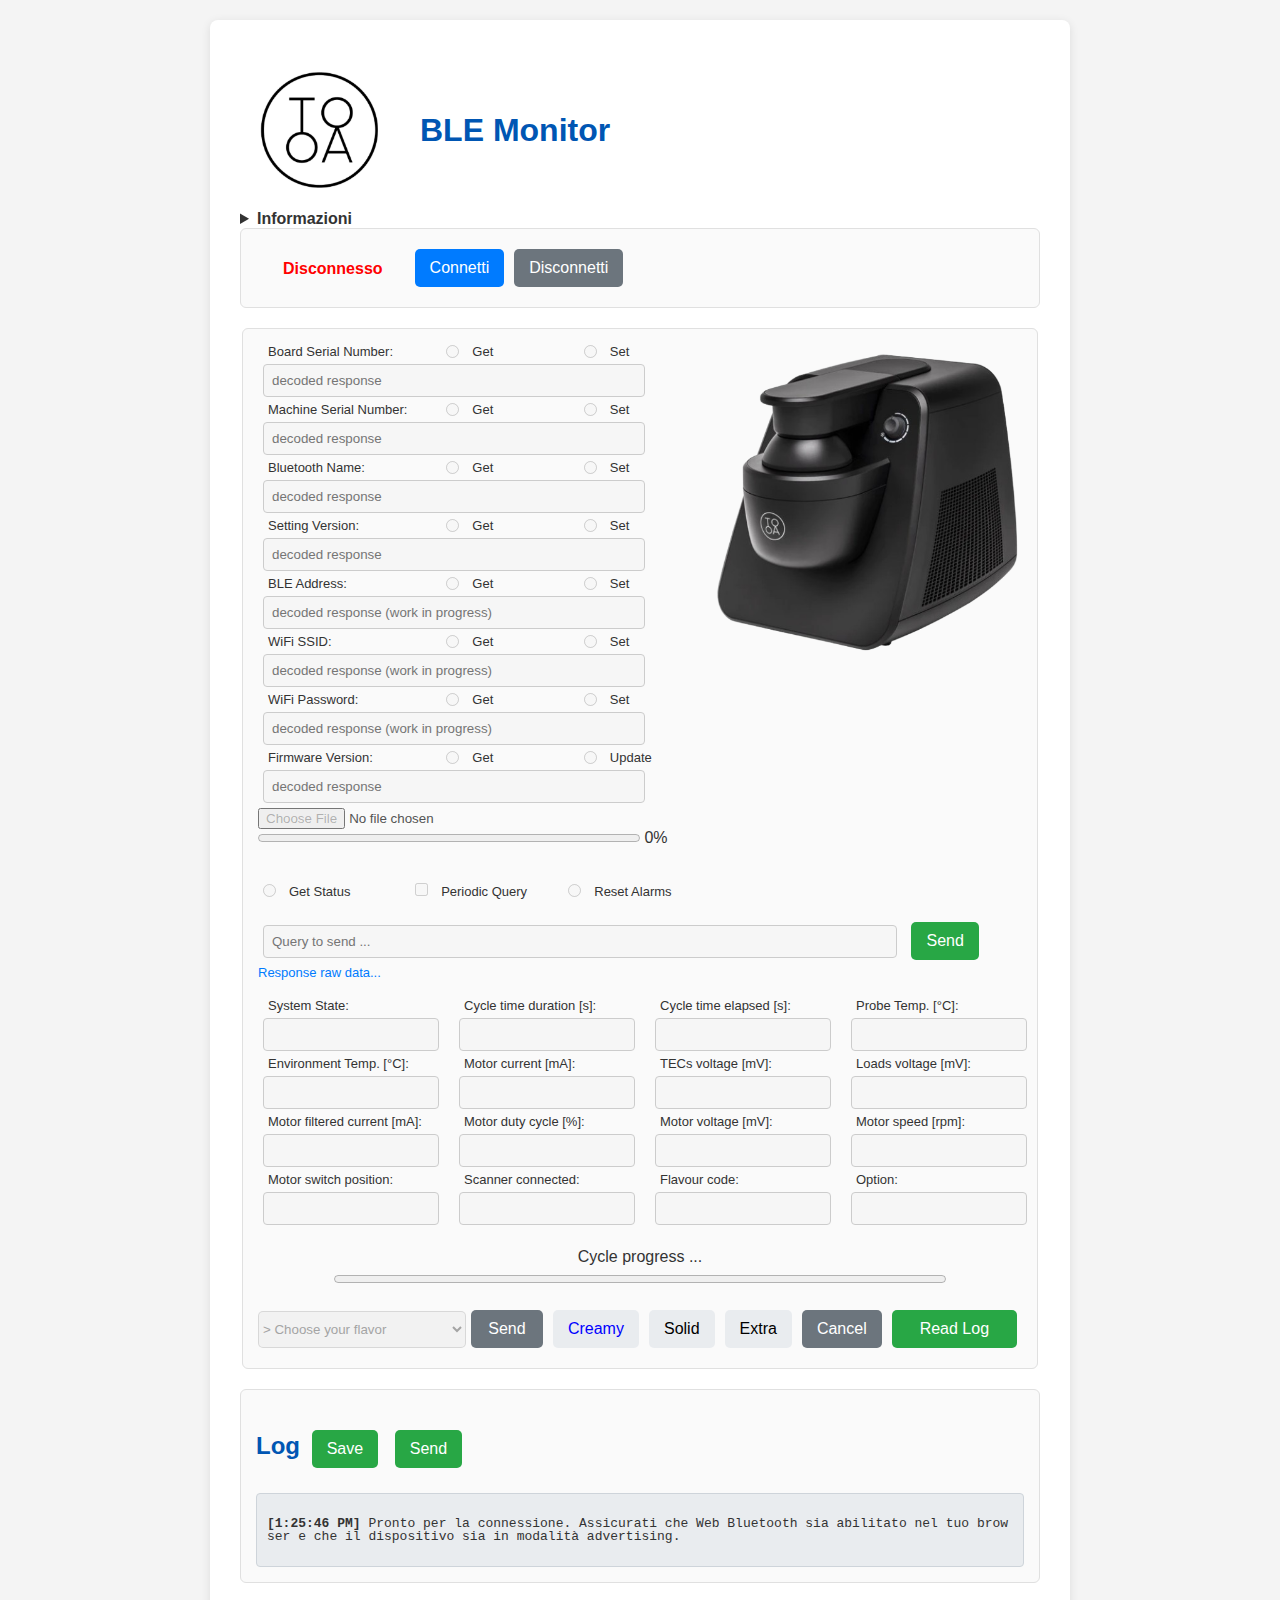
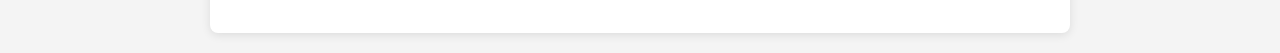
<file: index.html>
<!DOCTYPE html>
<html lang="it">
<head>
    <meta charset="UTF-8">
    <meta name="viewport" content="width=device-width, initial-scale=1.0">
    <title>TooA BLE Monitor - Web Bluetooth App</title>
    
    <link rel="stylesheet" href="ble-mon-r2.css">

    <!-- Manifest PWA -->
    <link rel="manifest" href="manifest.json">
    <!-- Theme color -->
    <meta name="theme-color" content="#1976d2">
    <!-- Apple touch icon -->
    <link rel="apple-touch-icon" href="android-chrome-192x192.png">
    <!-- Meta tag per PWA -->
    <meta name="mobile-web-app-capable" content="yes">
    <meta name="apple-mobile-web-app-capable" content="yes">
    <meta name="apple-mobile-web-app-status-bar-style" content="default">
    <meta name="apple-mobile-web-app-title" content="BLE Monitor">

</head>
<body>
    <div class="container">
        <div style="display:flex; align-items: center;">
            <img src="android-chrome-192x192.png" alt="TOOA" style="float:left; width:15%; height:15%; padding: 20px;">
            <h1 style="padding:20px;">BLE Monitor</h1>
        </div>
        <details>
            <summary><strong>Informazioni</strong></summary>
            <div style = "font-size: small; text-align: justify;">
                <p><i>Questa WebApp utilizza le Web Bluetooth API per dialogare con la macchina.<br>
                    Assicurati di utilizzare un browser compatibile (es. Chrome o Edge o Chromium) e che il Bluetooth sia abilitato.
                    Tra il dispositivo e la macchina è richiesto il "pairing" o associazione che avviene dal menù di sistema (PC) o 
                    tramite notifica di tipo pop-up (Phone/Tablet)</i>
                </p>    
                <ul>
                    <li><i>Windows: associa il dispositivo con <strong>Impostazioni</strong> >>> <strong>Dispositivi</strong> >>> 
                    <strong>Aggiungi dispositivo Bluetooth o di altro tipo</strong></i> >>> [Connetti] >>> seleziona il dispositivo >>> [Accoppia]</li>
                    <li><i>Linux: connetti e associa il dispositivo, attiva nel browser i flags necessari con parola chiave "bluetooth" 
                    in <strong>about://flags</strong> quindi [Connetti] >>> seleziona il dispositivo >>> [Accoppia]</i></li>
                    <li><i>macOS: ... da provare ... </i></li>
                    <li><i>Android: [Connetti] >>> seleziona il dispositivo >>> [Accoppia], una notifica di pairing dovrebbe apparire automaticamente.
                    Eventualmente controlla la lista delle notifiche e selezionala, quindi segui le istruzioni a schermo.</i></li>
                    <li><i>iOS: come Android, ma funziona solo con il web browser <strong>Bluefy</strong></i></li>
                </ul>
                <p><i>
                In Windows, dopo l'associazione, disattiva e riattiva il bluetooth per assicurarti che la macchina sia disconnessa al PC.<br>
                Poi torna su questa pagina e premi il tasto <strong>Connetti</strong> per iniziare a comunicare.<br>
                Per qualsiasi problema contatta il supporto tecnico TooA S.p.A. <a href="mailto:ff_service@tooa.com">Service</a>
                </i></p>
            </div>
        </details>

        <div class="section" style ="display: flex; text-align: center;">
            <p class="status" id="connectionStatus" style = "width: 20%;">Disconnesso</p>
            <button id="connectButton" class="primary">Connetti</button>
            <button id="disconnectButton" class="secondary" disabled>Disconnetti</button>
        </div>

        <fieldset id = "fieldsetQuery" class = "section" disabled>
            <form id="QueryForm">

                <img src="MproBlackMatt2-removebg-preview.png" alt="Milano Pro Black Matt" style="float:right; width:40%; height:40%;">

                <div style="display: flex; align-items: center; gap: 0px; width: 60%;">
                    <div style="flex-basis: 40%;">
                        <label> Board Serial Number: </label>
                    </div>
                    <div style="display: flex; align-items: center; flex-basis: 60%;">
                        <input type="radio" name="sceltaQuery" value="AA-01-00-01-07-00-01-00-E8-E7" id="radioGetInfoBoardSN">
                        <label for="radioGetInfoBoardSN"> Get </label>
                        <input type="radio" name="sceltaQuery" value="AA-01-00-01-07-00-21-00-..." id="radioSetInfoBoardSN">
                        <label for="radioSetInfoBoardSN"> Set </label>
                    </div>
                </div>
                <input type="text" id="boardSN" style ="width: 50%;" placeholder="decoded response">
                <br>

                <div style="display: flex; align-items: center; gap: 0px; width: 60%;">
                    <div style="flex-basis: 40%;">
                        <label> Machine Serial Number: </label>
                    </div>
                    <div style="display: flex; align-items: center; flex-basis: 60%;">
                        <input type="radio" name="sceltaQuery" value="AA-01-00-01-07-00-01-01-28-26" id="radioGetInfoMachineSN">
                        <label for="radioGetInfoMachineSN"> Get </label>
                        <input type="radio" name="sceltaQuery" value="AA-01-00-01-07-00-21-01-..." id="radioSetInfoMachineSN">
                        <label for="radioSetInfoMachineSN"> Set </label>
                    </div>                    
                </div>
                <input type="text" id="machineSN" style ="width: 50%;" placeholder="decoded response">
                <br>

                <div style="display: flex; align-items: center; gap: 0px; width: 60%;">
                    <div style="flex-basis: 40%;">
                        <label> Bluetooth Name: </label>
                    </div>
                    <div style="display: flex; align-items: center; flex-basis: 60%;"> 
                        <input type="radio" name="sceltaQuery" value="AA-01-00-01-07-00-01-02-29-66" id="radioGetInfoBLEName">
                        <label for="radioGetInfoBLEName"> Get </label>
                        <input type="radio" name="sceltaQuery" value="AA-01-00-01-07-00-21-02-..." id="radioSetInfoBLEName">
                        <label for="radioSetInfoBLEName"> Set </label>
                    </div>
                </div>        
                <input type="text" id="bleName" style ="width: 50%;" placeholder="decoded response">
                <br>

                <div style="display: flex; align-items: center; gap: 0px; width: 60%;">
                    <div style="flex-basis: 40%;">
                        <label> Setting Version: </label>
                    </div>
                    <div style="display: flex; align-items: center; flex-basis: 60%;">
                        <input type="radio" name="sceltaQuery" value="AA-01-00-01-07-00-01-03-E9-A7" id="radioGetInfoParamVersion">
                        <label for="radioGetInfoParamVersion"> Get </label>
                        <input type="radio" name="sceltaQuery" value="AA-01-00-01-07-00-21-03-..." id="radioSetInfoParamVersion">
                        <label for="radioSetInfoParamVersion"> Set </label>
                    </div>
                </div>
                <input type="text" id="paramVersion" style ="width: 50%;" placeholder="decoded response">
                <br>

                <div style="display: flex; align-items: center; gap: 0px; width: 60%;">
                    <div style="flex-basis: 40%;">
                        <label> BLE Address: </label>
                    </div>
                    <div style="display: flex; align-items: center; flex-basis: 60%;">
                        <input type="radio" name="sceltaQuery" value="AA-01-00-01-07-00-01-04-2B-E6" id="radioGetInfoBLEAddress">
                        <label for="radioGetInfoBLEAddress"> Get </label>
                        <input type="radio" name="sceltaQuery" value="AA-01-00-01-07-00-21-04-..." id="radioSetInfoBLEAddress">
                        <label for="radioSetInfoBLEAddress"> Set </label>
                    </div>
                </div>
                <input type="text" id="BLEAddress" style ="width: 50%;" placeholder="decoded response (work in progress)" disabled>
                <br>

                <div style="display: flex; align-items: center; gap: 0px; width: 60%;">
                    <div style="flex-basis: 40%;">
                        <label> WiFi SSID: </label>
                    </div>
                    <div style="display: flex; align-items: center; flex-basis: 60%;">
                        <input type="radio" name="sceltaQuery" value="AA-01-00-01-07-00-01-05-EB-27" id="radioGetInfoSSID">
                        <label for="radioGetInfoSSID"> Get </label>
                        <input type="radio" name="sceltaQuery" value="AA-01-00-01-07-00-21-04-..." id="radioSetInfoSSID">
                        <label for="radioSetInfoSSID"> Set </label>
                    </div>
                </div>
                <input type="text" id="SSID" style ="width: 50%;" placeholder="decoded response (work in progress)" disabled>
                <br>

                <div style="display: flex; align-items: center; gap: 0px; width: 60%;">
                    <div style="flex-basis: 40%;">
                        <label> WiFi Password: </label>
                    </div>
                    <div style="display: flex; align-items: center; flex-basis: 60%;">
                        <input type="radio" name="sceltaQuery" value="AA-01-00-01-07-00-01-06-EA-67" id="radioGetInfoPassword">
                        <label for="radioGetInfoPassword"> Get </label>
                        <input type="radio" name="sceltaQuery" value="AA-01-00-01-07-00-21-05-..." id="radioSetInfoPassword">
                        <label for="radioSetInfoPassword"> Set </label>
                    </div>
                </div>
                <input type="text" id="passWord" style ="width: 50%;" placeholder="decoded response (work in progress)" disabled>
                <br>

                <div style="display: flex; align-items: center; gap: 0px; width: 60%;">
                    <div style="flex-basis: 40%;">
                        <label> Firmware Version: </label>
                    </div>
                    <div style="display: flex; align-items: center; flex-basis: 60%;">
                        <input type="radio" name="sceltaQuery" value="AA-01-00-01-01-00-00-E7-40" id="radioGetVersion">
                        <label for="radioGetVersion"> Get </label>
                        <input type="radio" name="sceltaQuery" value="filename.bin" id="fwUpdate">
                        <label for="fwUpdate"> Update </label>
                    </div>               
                </div>
                <input type="text" id="fwVersion" style ="width: 50%;" placeholder="decoded response">
                <br>

                <input type="file" id="fileInput" style="width: 60%;" single accept=".bin">
                <progress id="progressBar" value="0" max="100" style="width: 50%;"></progress>
                <span id="progressText">0%</span>
                <br><br><br>

                <div style="display: flex; align-items: center; gap: 0px; width: 60%;">
                    <input type="radio" name="sceltaQuery" value="AA-01-00-01-02-00-00-E7-B0" id="radioGetStatus">
                    <label for="radioGetStatus"> Get Status </label>
                    <input type="checkbox" name="periodicQuery" id="chekboxPeriodicQuery" disabled>
                    <label for="chekboxPeriodicQuery"> Periodic Query </label>
                    <input type="radio" name="sceltaQuery" value="AA-01-00-01-00-00-04-00-00-00-00-F7-44" id="radioResetAlarms">
                    <label for="radioResetAlarms"> Reset Alarms </label>
                </div>
                <br>                      
            </form> 
            
            <input type="text" id="rxInput" placeholder="Query to send ...">
            <button id="writeRxButton" class="action" disabled> Send </button>
            <div id="txValue" style="font-size: small; color: #007bff;">Response raw data ...</div>
            <br>
            
            <form id="StatusForm">
                <div class="campo-multiplo">
                    <div class="input-group">
                        <label for="systemState">System State:</label>
                        <input type="text" id="systemState">
                    </div>

                    <div class="input-group">
                        <label for="cycleTimeDuration">Cycle time duration [s]:</label>
                        <input type="text" id="cycleTimeDuration">
                    </div>

                    <div class="input-group">
                        <label for="cycleTimeElapsed"">Cycle time elapsed [s]:</label>
                        <input type="text" id="cycleTimeElapsed">
                    </div>

                    <div class="input-group">
                        <label for="temperatureProbe">Probe Temp. [°C]:</label>
                        <input type="text" id="temperatureProbe">
                    </div>                
                </div>

                <div class="campo-multiplo">
                    <div class="input-group">
                        <label for="environmentTemp">Environment Temp. [°C]:</label>
                        <input type="text" id="environmentTemp">
                    </div>

                    <div class="input-group">
                        <label for="motorCurrent">Motor current [mA]:</label>
                        <input type="text" id="motorCurrent">
                    </div>

                    <div class="input-group">
                        <label for="peltierVoltage">TECs voltage [mV]:</label>
                        <input type="text" id="peltierVoltage">
                    </div>

                    <div class="input-group">
                        <label for="motorVoltage">Loads voltage [mV]:</label>
                        <input type="text" id="motorVoltage">
                    </div>                
                </div>

                <div class="campo-multiplo">
                    <div class="input-group">
                        <label for="motorFilteredCurrent">Motor filtered current [mA]:</label>
                        <input type="text" id="motorFilteredCurrent">
                    </div>

                    <div class="input-group">
                        <label for="motorDutyCycle">Motor duty cycle [%]:</label>
                        <input type="text" id="motorDutyCycle">
                    </div>

                    <div class="input-group">
                        <label for="motorRealVoltage">Motor voltage [mV]:</label>
                        <input type="text" id="motorRealVoltage">
                    </div>

                    <div class="input-group">
                        <label for="motorSpeed">Motor speed [rpm]:</label>
                        <input type="text" id="motorSpeed">
                    </div>                
                </div>

                <div class="campo-multiplo">
                    <div class="input-group">
                        <label for="motorSwitchPosition">Motor switch position:</label>
                        <input type="text" id="motorSwitchPosition">
                    </div>

                    <div class="input-group">
                        <label for="scannerConnected">Scanner connected:</label>
                        <input type="text" id="scannerConnected">
                    </div>

                    <div class="input-group">
                        <label for="flavourCode">Flavour code:</label>
                        <input type="text" id="flavourCode">
                    </div>

                    <div class="input-group">
                        <label for="option">Option:</label>
                        <input type="text" id="option">
                    </div>                
                </div>
            </form>
            <br>
            
            <div style="text-align: center; width: 100%;">
                <span id="progCycleText">Cycle progress ...</span>
                <progress id="progCycleBar" value="0" max="100" style="width: 80%; display: block; margin: 5px auto 0 auto;"></progress>
            </div>
            <br>

            <div style = "display:flex; align-items: center; gap: 0px;">
            <!--    <input type="text" id="statsOutput" style ="float: right; width: 30%;" placeholder="Flavor specific cycles ...">    -->
                <select name="flavor" id="flavor" style = "width: 35%; height: 37px; border-radius: 5px;">
                    <option value="0"> > Choose your flavor</option>
                    <option value="1">Fior di latte</option>
                    <option value="2">Crema</option>
                    <option value="3">Nocciola</option>
                    <option value="4">Gianduia</option>
                    <option value="5">Cioccolato al Latte</option>
                    <option value="6">Pistacchio</option>
                    <option value="7">Pistacchio Vegano</option>
                    <option value="8">Nocciola Vegana</option>
                    <option value="9">Fondente</option>
                    <option value="10">Riso e zafferano</option>
                    <option value="11">Fragola</option>
                    <option value="12">Limone</option>
                    <option value="13">Arancia rossa</option>
                    <option value="14">Spritz</option>
                    <option value="15">Saporito</option>
                    <option value="16">Bellini</option>
                    <option value="17">Cappuccino</option>
                    <option value="18">Rossini</option>
                    <option value="19">Mandorla</option>
                    <option value="20">Pesto ligure</option>
                    <option value="21">5 colori della frutta</option>
                    <option value="22">Frutto del cacao</option>
                    <option value="23">Crema al mascarpone</option>
                    <option value="24">Crema la passito</option>
                    <option value="25">Marron glacé</option>
                    <option value="26">Cioccolato Venezuela</option>
                    <option value="27">Sorbetto verde</option>
                    <option value="28">Sorbetto giallo</option>
                    <option value="29">Sorbetto rosso</option>
                    <option value="30">Skyr frutti rossi</option>
                    <option value="31">Mango</option>
                    <option value="32">Mandarino</option>
                    <option value="33">Cioccolato caramel</option>
                    <option value="50">Coco Plain</option>
                    <option value="51">Coco Protein</option>
                    <option value="52">Coco Plus</option>
                </select>

                <button id="sendCodeButton" class="secondary" onclick="sendCode()" style = "width: 11%;">Send</button>
                 <button id="optionCreamy" onclick="sendOption(0x00)" style = "color: blue; background-color: #e9ecef;" >Creamy</button>
                <button id="optionSolid" onclick="sendOption(0x01)" style = "color: black; background-color: #e9ecef;">Solid</button>
                <button id="optionExtra" onclick="sendExtra(0x01)" style = "color: black; background-color: #e9ecef;">Extra</button>
                <button id="cancelCodeButton" class="secondary" onclick="cancelCode()" style = "width: 11%;">Cancel</button>
                <button id="getStatsButton" class="action" onclick="downloadBlackList()" style = "width: 20%;">Read Log</button>
                <br>


            </div>
        </fieldset>


        <div class="section">
            <h2>
                Log
                <button id = "saveButton" class = "action" onclick="scaricaLog()">Save</button>
                <button id = "sendButton" class = "action" onclick="inviaLog()">Send</button>
            </h2>
            <div id="log" class="log-area"></div>
        </div>
    </div>

    <script src="modbus_crc16.js"></script>
    <script src="XPress-ble.js"> </script>
    <script src="ble-mon-r2.js"> </script>


</body>
</html>
</file>
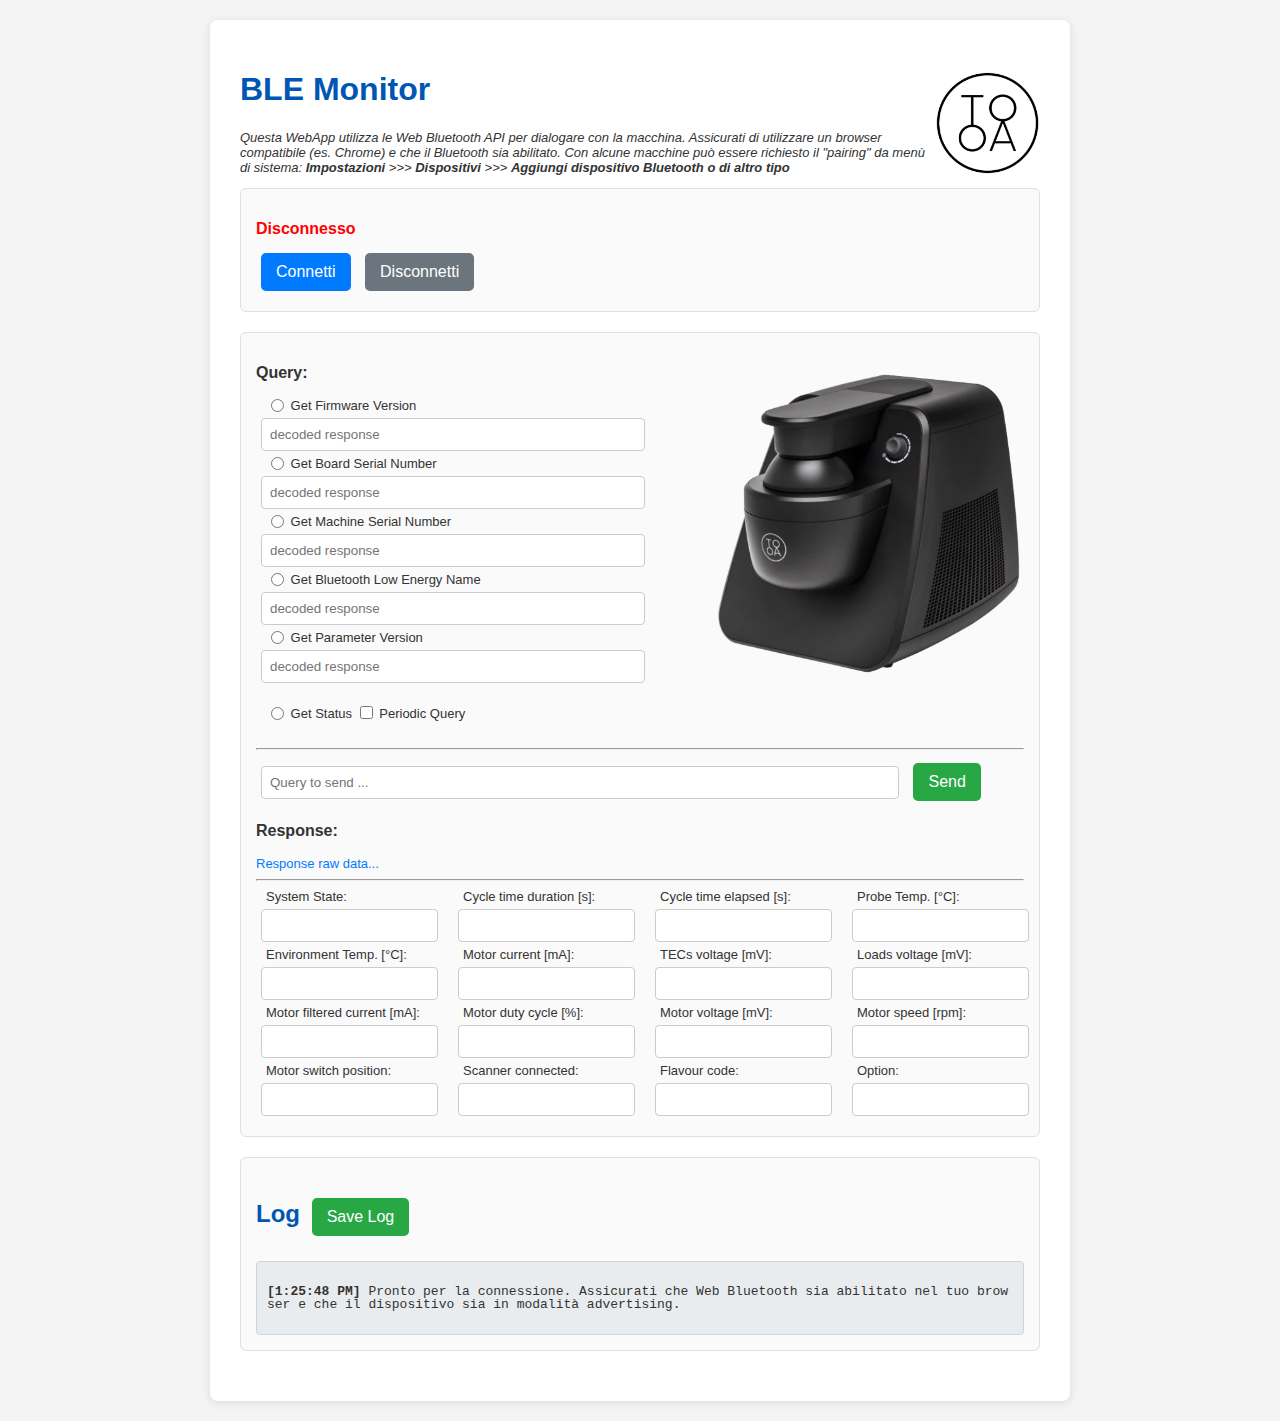
<file: XPress-ble-Mon-r1.html>
<!DOCTYPE html>
<html lang="it">
<head>
    <meta charset="UTF-8">
    <meta name="viewport" content="width=device-width, initial-scale=1.0">
    <title>Xpress Streaming Service - Web Bluetooth App</title>
    <style>
        body {
            font-family: Arial, sans-serif;
            margin: 20px;
            background-color: #f4f4f4;
            color: #333;
        }
        .container {
            max-width: 800px;
            margin: 0 auto;
            background-color: #fff;
            padding: 30px;
            border-radius: 8px;
            box-shadow: 0 2px 10px rgba(0,0,0,0.1);
        }
        h1, h2 {
            color: #0056b3;
        }
        label {
            display: block;
            width: 100%;
            font-size: small;
            padding-left: 10px;
        }
        button {
            padding: 10px 15px;
            margin: 5px;
            border: none;
            border-radius: 5px;
            cursor: pointer;
            font-size: 16px;
            transition: background-color 0.3s ease;
        }
        button.primary {
            background-color: #007bff;
            color: white;
        }
        button.primary:hover {
            background-color: #0056b3;
        }
        button.secondary {
            background-color: #6c757d;
            color: white;
        }
        button.secondary:hover {
            background-color: #5a6268;
        }
        button.action {
            background-color: #28a745;
            color: white;
        }
        button.action:hover {
            background-color: #218838;
        }
        input[type="text"] {
            padding: 8px;
            margin: 5px;
            border: 1px solid #ccc;
            border-radius: 4px;
            width: calc(100% - 130px); /* Adjust width considering button */;
            box-sizing: border-box;
        }
        input[type="radio"] {
            margin-top: -1px;
            vertical-align: middle;
        }
        input[type="checkbox"] {
            margin-top: 0px;
            vertical-align: middle;
        }
        .section {
            margin-bottom: 20px;
            padding: 15px;
            border: 1px solid #e0e0e0;
            border-radius: 6px;
            background-color: #fafafa;
        }
        .log-area {
            background-color: #e9ecef;
            border: 1px solid #ced4da;
            padding: 10px;
            margin-top: 15px;
            max-height: 200px;
            overflow-x: scroll;
            overflow-y: auto;
            font-family: monospace;
            white-space: pre-wrap; /* nowrap */
            word-break: break-all;
            border-radius: 4px;
            line-height: 1.0;
        }
        .status {
            font-weight: bold;
            margin-bottom: 10px;
        }
        .status.connected { color: green; }
        .status.disconnected { color: red; }

        /* Contenitore principale (Flex) */
        .campo-multiplo {
            display: flex;         /* Attiva il layout Flexbox */
            gap: 20px;             /* Spazio tra i vari gruppi di input */
            align-items: flex-end; /* Allinea gli input in basso, utile se le label hanno altezze diverse */
        }

        /* Ogni singolo gruppo Label + Input */
        .input-group {
            flex-grow: 1;          /* Fa in modo che ogni gruppo occupi uno spazio equo */
            display: flex;         /* Usa Flexbox anche per allineare Label e Input verticalmente (opzionale) */
            flex-direction: column; /* Imposta Label sopra Input */
        }

        /* Stile per gli input (textbox) */
        .input-group input[type="text"] {
            width: 100%;           /* Fa in modo che la textbox occupi tutto lo spazio disponibile nel suo gruppo */
            padding: 8px;
            box-sizing: border-box; /* Importante: padding e bordo inclusi nella larghezza */
        }
    </style>
</head>
<body>
    <div class="container">
        <h1>
            <img src="android-chrome-192x192.png" alt="Milano Pro Black Matt" style="float:right;width:13%;height:13%;">
            BLE Monitor
        </h1>
        <p style = "font-size: small;"><i>Questa WebApp utilizza le Web Bluetooth API per dialogare con la macchina. Assicurati 
            di utilizzare un browser compatibile (es. Chrome) e che il Bluetooth sia abilitato. 
            Con alcune macchine può essere richiesto il "pairing" da menù di sistema: <strong>Impostazioni</strong> >>> <strong>Dispositivi</strong> >>> 
            <strong>Aggiungi dispositivo Bluetooth o di altro tipo</strong></i></p>

        <div class="section">
            <!--
            <h2>Stato Connessione</h2>
            -->
            <p class="status" id="connectionStatus">Disconnesso</p>
            <button id="connectButton" class="primary">Connetti</button>
            <button id="disconnectButton" class="secondary" disabled>Disconnetti</button>
        </div>

        <div class="section">
            <!--
            <h2>Interazione con le Caratteristiche</h2>
            -->
            <p>
                <img src="MproBlackMatt2-removebg-preview.png" alt="Milano Pro Black Matt" style="float:right;width:40%;height:40%;">
                <strong>Query:</strong>
            </p>

            <form id="QueryForm">
            <label>
                <input type="radio" name="sceltaQuery" value="AA-01-00-01-01-00-00-E7-40" id="radioGetVersion">
                Get Firmware Version
            </label>
            <input type="text" id="fwVersion" style ="width: 50%;" placeholder="decoded response">
            <br>


            <label>
                <input type="radio" name="sceltaQuery" value="AA-01-00-01-07-00-01-00-E8-E7" id="radioGetInfoBoardSN">
                Get Board Serial Number
            </label>
            <input type="text" id="boardSN" style ="width: 50%;" placeholder="decoded response">
            <br>

            <label>
                <input type="radio" name="sceltaQuery" value="AA-01-00-01-07-00-01-01-28-26" id="radioGetInfoMachineSN">
                Get Machine Serial Number
            </label>
            <input type="text" id="machineSN" style ="width: 50%;" placeholder="decoded response">
            <br>
            
            <label>
                <input type="radio" name="sceltaQuery" value="AA-01-00-01-07-00-01-02-29-66" id="radioGetInfoBLEName">
                Get Bluetooth Low Energy Name
            </label>
            <input type="text" id="bleName" style ="width: 50%;" placeholder="decoded response">
            <br>

            <label>
                <input type="radio" name="sceltaQuery" value="AA-01-00-01-07-00-01-03-E9-A7" id="radioGetInfoParamVersion">
                Get Parameter Version
            </label>
            <input type="text" id="paramVersion" style ="width: 50%;" placeholder="decoded response">
            <br>
            <br>


            <label>
                <input type="radio" name="sceltaQuery" value="AA-01-00-01-02-00-00-E7-B0" id="radioGetStatus">
                Get Status
                <input type="checkbox" name="periodicQuery" id="chekboxPeriodicQuery">
                Periodic Query
            </label><br>

            <hr>
<!--
            <label>
                <input type="checkbox" name="periodicQuery" id="chekboxPeriodicQuery">
                Periodic Query
            </label>
-->
            </form> 
<!--
            <p>Get Version: AA-01-00-01-01-00-00-E7-40</p>
            <p>Get Status: AA-01-00-01-02-00-00-E7-B0</p>
            <p>Get Info - Board SN: AA-01-00-01-07-00-01-00-E8-E7</p>
            <p>Get Info - Machine SN: AA-01-00-01-07-00-01-01-28-26</p>
            <p>Get Info - BLE Name: AA-01-00-01-07-00-01-02-29-66</p>
            <p>Get Info - Parameter Version: AA-01-00-01-07-00-01-03-E9-A7</p>
-->
            <input type="text" id="rxInput" placeholder="Query to send ...">
            <button id="writeRxButton" class="action" disabled> Send </button>

            <p><strong>Response:</strong></p>
            <!-- <div id="txValue" style="font-weight: bold; color: #007bff;">Attendendo dati...</div> -->
            <div id="txValue" style="font-size: small; color: #007bff;">Response raw data ...</div>

            <hr

            <form>
            <div class="campo-multiplo">

                <div class="input-group">
                <label for="systemState">System State:</label>
                <input type="text" id="systemState">
                </div>

                <div class="input-group">
                <label for="cycleTimeDuration">Cycle time duration [s]:</label>
                <input type="text" id="cycleTimeDuration">
                </div>

                <div class="input-group">
                <label for="cycleTimeElapsed"">Cycle time elapsed [s]:</label>
                <input type="text" id="cycleTimeElapsed">
                </div>

                <div class="input-group">
                <label for="temperatureProbe">Probe Temp. [°C]:</label>
                <input type="text" id="temperatureProbe">
                </div>                

            </div>

            <div class="campo-multiplo">

                <div class="input-group">
                <label for="environmentTemp">Environment Temp. [°C]:</label>
                <input type="text" id="environmentTemp">
                </div>

                <div class="input-group">
                <label for="motorCurrent">Motor current [mA]:</label>
                <input type="text" id="motorCurrent">
                </div>

                <div class="input-group">
                <label for="peltierVoltage">TECs voltage [mV]:</label>
                <input type="text" id="peltierVoltage">
                </div>

                <div class="input-group">
                <label for="motorVoltage">Loads voltage [mV]:</label>
                <input type="text" id="motorVoltage">
                </div>                

            </div>

            <div class="campo-multiplo">

                <div class="input-group">
                <label for="motorFilteredCurrent">Motor filtered current [mA]:</label>
                <input type="text" id="motorFilteredCurrent">
                </div>

                <div class="input-group">
                <label for="motorDutyCycle">Motor duty cycle [%]:</label>
                <input type="text" id="motorDutyCycle">
                </div>

                <div class="input-group">
                <label for="motorRealVoltage">Motor voltage [mV]:</label>
                <input type="text" id="motorRealVoltage">
                </div>

                <div class="input-group">
                <label for="motorSpeed">Motor speed [rpm]:</label>
                <input type="text" id="motorSpeed">
                </div>                

            </div>

                <div class="campo-multiplo">

                <div class="input-group">
                <label for="motorSwitchPosition">Motor switch position:</label>
                <input type="text" id="motorSwitchPosition">
                </div>

                <div class="input-group">
                <label for="scannerConnected">Scanner connected:</label>
                <input type="text" id="scannerConnected">
                </div>

                <div class="input-group">
                <label for="flavourCode">Flavour code:</label>
                <input type="text" id="flavourCode">
                </div>

                <div class="input-group">
                <label for="option">Option:</label>
                <input type="text" id="option">
                </div>                

            </div>

            </form>
            
            <!-- <p><em>(I dati ricevuti da XPRESS_TX appariranno qui automaticamente se il dispositivo li invia)</em></p>

            <hr>

            <p><strong>XPRESS_MODE (Leggi/Scrivi Modalità):</strong></p>
            <input type="text" id="modeInput" placeholder="Inserisci valore per MODE">
            <button id="readModeButton" class="action" disabled>Leggi MODE</button>
            <button id="writeModeButton" class="action" disabled>Scrivi su MODE</button>
            <p>Valore attuale di MODE: <span id="modeValue" style="font-weight: bold; color: #007bff;">N/D</span></p>
            <p><em>(I cambiamenti di MODE via notifica appariranno qui automaticamente)</em></p>
            -->

        </div>

        <div class="section">
            <h2>
                Log
                <button id = "saveButton" class = "action" onclick="scaricaLog()">Save Log</button>
            </h2>
            <div id="log" class="log-area"></div>
        </div>
    </div>

    <script>
        // UUIDs from Python description
        const XPRESS_SERVICE_UUID = '331a36f5-2459-45ea-9d95-6142f0c4b307';
        const XPRESS_TX_CHARACTERISTIC_UUID = 'a73e9a10-628f-4494-a099-12efaf72258f';
        const XPRESS_RX_CHARACTERISTIC_UUID = 'a9da6040-0823-4995-94ec-9ce41ca28833';
        // const XPRESS_MODE_CHARACTERISTIC_UUID = '75a9f022-af03-4e41-b4bc-9de90a47d50b';

        // Global variables for Bluetooth objects
        let device;
        let xpressService;
        let txCharacteristic;
        let rxCharacteristic;
        let periodicQueryInterval = null;
        // let modeCharacteristic;

        // UI Elements
        const connectButton = document.getElementById('connectButton');
        const disconnectButton = document.getElementById('disconnectButton');
        const writeRxButton = document.getElementById('writeRxButton');
        const queryForm = document.getElementById('QueryForm');
        const radioGetVersion = document.getElementById('radioGetVersion');
        const radioGetInfoBoardSN = document.getElementById('radioGetInfoBoardSN');
        const radioGetInfoMachineSN = document.getElementById('radioGetInfoMachineSN');
        const radioGetInfoBLEName = document.getElementById('radioGetInfoBLEName');
        const radioGetInfoParamVersion = document.getElementById('radioGetInfoParamVersion');
        const radioGetStatus = document.getElementById('radioGetStatus');
        const chekboxPeriodicQuery = document.getElementById('chekboxPeriodicQuery');
        // const readModeButton = document.getElementById('readModeButton');
        // const writeModeButton = document.getElementById('writeModeButton');
        let rxInput = document.getElementById('rxInput');
        // const modeInput = document.getElementById('modeInput');
        const txValueDisplay = document.getElementById('txValue');
        // const modeValueDisplay = document.getElementById('modeValue');
        const connectionStatusDisplay = document.getElementById('connectionStatus');
        const logDiv = document.getElementById('log');
        
        let query_periodica = false;
        let query_infoID = '';

        // --- Helper Functions ---
        function log(message, type = 'info') {
            if (type == 'info') {
                const now = new Date();
                const timeString = now.toLocaleTimeString();
                logDiv.innerHTML += `<p><strong>[${timeString}]</strong> ${message}</p>`;
                logDiv.scrollTop = logDiv.scrollHeight; // Scroll to bottom
            } else if (type == 'monitor') {
                // logDiv.innerHTML += `<p>${message}</p>`;
                logDiv.innerHTML += `${message}\r\n`;
                logDiv.scrollTop = logDiv.scrollHeight; // Scroll to bottom
            }
            console.log(message);
        }

        function scaricaLog() {
            // 1. Ottieni l'elemento HTML del log
            const logDiv = document.getElementById('log'); // Assicurati che l'ID sia corretto!
            
            if (!logDiv) {
                log("Elemento log-area non trovato!", 'info');
                return;
            }

            // 2. Estrai il contenuto testuale
            // Ottenere innerText è meglio di innerHTML per estrarre solo il testo visibile
            let contenutoLog = logDiv.innerText;

            // 3. Crea un oggetto Blob con il contenuto testuale
            // 'text/plain' è il MIME type per i file di testo
            const blob = new Blob([contenutoLog], { type: 'text/plain' });

            // 4. Crea un URL per il Blob
            const url = URL.createObjectURL(blob);

            // 5. Crea un elemento link (virtuale) per innescare il download
            const a = document.createElement('a');
            a.href = url;
            a.download = 'log_data_' + new Date().toISOString().slice(0, 10) + '.txt'; // Nome del file
            
            // 6. Simula il click sul link per avviare il download
            document.body.appendChild(a); // Aggiungi il link al DOM (necessario per Firefox)
            a.click();
            
            // 7. Pulisci: rimuovi il link e revoca l'URL del Blob
            document.body.removeChild(a);
            URL.revokeObjectURL(url);

            log("Log scaricato con successo!", 'info');
        }

        function updateConnectionStatus(isConnected) {
            if (isConnected) {
                connectionStatusDisplay.textContent = 'Connesso';
                connectionStatusDisplay.className = 'status connected';
                connectButton.disabled = true;
                disconnectButton.disabled = false;
                writeRxButton.disabled = false;
                // readModeButton.disabled = false;
                // writeModeButton.disabled = false;
            } else {
                connectionStatusDisplay.textContent = 'Disconnesso';
                connectionStatusDisplay.className = 'status disconnected';
                connectButton.disabled = false;
                disconnectButton.disabled = true;
                writeRxButton.disabled = true;
                // readModeButton.disabled = true;
                // writeModeButton.disabled = true;
                txValueDisplay.textContent = 'Response raw data...';
                // modeValueDisplay.textContent = 'N/D';
            }
        }

        function clearDataFields() {
            const fields = [
                'systemState', 'cycleTimeDuration', 'cycleTimeElapsed', 'temperatureProbe',
                'environmentTemp', 'motorCurrent', 'peltierVoltage', 'motorVoltage',
                'motorFilteredCurrent', 'motorDutyCycle', 'motorRealVoltage', 'motorSpeed',
                'motorSwitchPosition', 'scannerConnected', 'flavourCode', 'option'
            ];
            fields.forEach(fieldId => {
                const field = document.getElementById(fieldId);
                if (field) {
                    field.value = '';
                }
            });
        }

        /**
         * Converte due byte consecutivi da un ArrayBuffer o TypedArray in un intero a 16 bit.
         * @param {Uint8Array} dataArray - Il TypedArray contenente i dati.
         * @param {number} offset - La posizione (indice) del primo byte da leggere (il byte più significativo se big-endian, o meno significativo se little-endian).
         * @param {boolean} isLittleEndian - Se TRUE, usa l'ordine little-endian. Altrimenti, usa big-endian.
         * @returns {number} L'intero a 16 bit convertito.
         */
        function bytesToSInt(dataArray, offset, size, isLittleEndian = true) {
            let shortInt;
            // 1. Assicurati di avere un ArrayBuffer (necessario per DataView)
            // Se dataArray è un Uint8Array, .buffer e .byteOffset sono i suoi riferimenti.
            const buffer = dataArray.buffer;
            const arrayOffset = dataArray.byteOffset + offset; // L'offset nell'ArrayBuffer completo

            // 2. Crea un DataView per leggere i dati binari
            const dataView = new DataView(buffer, arrayOffset, size); // Leggi size byte

            // 3. Usa getInt8/16/32 per leggere l'intero con segno a 16 bit
            // L'ultimo argomento specifica l'endianness.
            if (size == 1) {
                shortInt = dataView.getInt8(0);
            } else if (size == 2)  {
                shortInt = dataView.getInt16(0, isLittleEndian);
            } else if (size == 4)  {
                shortInt = dataView.getInt32(0, isLittleEndian);
            }
            else {
                log(`bytesToSInt: size non valido (${size}). Deve essere 1, 2 o 4.`);
                return null;
            }
            return shortInt;
        }

        function updateStatusDataFields(dataArray) {
            const systemState = document.getElementById('systemState');
            const cycleTimeDuration = document.getElementById('cycleTimeDuration');
            const cycleTimeElapsed = document.getElementById('cycleTimeElapsed');
            const temperatureProbe = document.getElementById('temperatureProbe');
            const environmentTemp = document.getElementById('environmentTemp');
            const motorCurrent = document.getElementById('motorCurrent');
            const peltierVoltage = document.getElementById('peltierVoltage');
            const motorVoltage = document.getElementById('motorVoltage');
            const motorFilteredCurrent = document.getElementById('motorFilteredCurrent');
            const motorDutyCycle = document.getElementById('motorDutyCycle');
            const motorRealVoltage = document.getElementById('motorRealVoltage');
            const motorSpeed = document.getElementById('motorSpeed');
            const motorSwitchPosition = document.getElementById('motorSwitchPosition');
            const scannerConnected = document.getElementById('scannerConnected');
            const flavourCode = document.getElementById('flavourCode');
            const option = document.getElementById('option');           
            let strStatusMonitor = '';

            if (dataArray[5] == 0x00 && dataArray[6] == 0x25) { // data length 37 == 0x0025 bytes, false = Big-endian
                // log('Dati ricevuti corrispondono al formato atteso per la versione (byte 5-6 == 0x0025)');
                systemState.value = bytesToSInt(dataArray, 7, 1);
                strStatusMonitor += systemState.value;
                strStatusMonitor += ';';
                cycleTimeDuration.value = bytesToSInt(dataArray, 8, 4, false)/10;
                strStatusMonitor += cycleTimeDuration.value;
                strStatusMonitor += ';';
                cycleTimeElapsed.value = bytesToSInt(dataArray, 12, 4, false)/10;
                strStatusMonitor += cycleTimeElapsed.value;
                strStatusMonitor += ';';
                temperatureProbe.value = bytesToSInt(dataArray, 16, 2, false)/10;
                strStatusMonitor += temperatureProbe.value;
                strStatusMonitor += ';';
                environmentTemp.value = bytesToSInt(dataArray, 18, 2, false)/10;
                strStatusMonitor += environmentTemp.value;
                strStatusMonitor += ';';
                motorCurrent.value = bytesToSInt(dataArray, 20, 2, false);
                strStatusMonitor += motorCurrent.value;
                strStatusMonitor += ';';
                peltierVoltage.value = bytesToSInt(dataArray, 22, 2, false);
                strStatusMonitor += peltierVoltage.value;
                strStatusMonitor += ';';
                motorVoltage.value = bytesToSInt(dataArray, 24, 2, false);
                strStatusMonitor += motorVoltage.value;
                strStatusMonitor += ';';
                motorFilteredCurrent.value = bytesToSInt(dataArray, 26, 2, false);
                strStatusMonitor += motorFilteredCurrent.value;
                strStatusMonitor += ';';
                motorDutyCycle.value = bytesToSInt(dataArray, 28, 1);
                strStatusMonitor += motorDutyCycle.value;
                strStatusMonitor += ';';
                motorRealVoltage.value = bytesToSInt(dataArray, 29, 2, false);
                strStatusMonitor += motorRealVoltage.value;
                strStatusMonitor += ';';
                motorSpeed.value = bytesToSInt(dataArray, 31, 2, false);
                strStatusMonitor += motorSpeed.value;
                strStatusMonitor += ';';
                motorSwitchPosition.value = bytesToSInt(dataArray, 37, 1);
                strStatusMonitor += motorSwitchPosition.value;
                strStatusMonitor += ';';
                flavourCode.value = dataArray.slice(38, 41).map(b => String.fromCharCode(b)).join('');
                strStatusMonitor += flavourCode.value;
                strStatusMonitor += ';';
                // flavourCode.value = dataArray.slice(38, 40);
                option.value = bytesToSInt(dataArray, 41, 1);
                strStatusMonitor += option.value;
                strStatusMonitor += ';';
                scannerConnected.value = bytesToSInt(dataArray, 42, 2, false);
                strStatusMonitor += scannerConnected.value;
                strStatusMonitor += ';';
                if (query_periodica == true) {
                    log(strStatusMonitor,'monitor')
                }
            } else {
                log('Dati ricevuti NON corrispondono al formato atteso per la versione (byte 5-6 != 0x0025)', 'info');
                return;
            }

        }

        function getStringFromData(dataArray, offset, length) {
            // 1. Decodifica la porzione massima in una stringa
            const decoder = new TextDecoder('ascii');
            const fullString = decoder.decode(dataArray.slice(offset, length));
            // 2. Trova e taglia la stringa al terminatore NUL
            const nullIndex = fullString.indexOf('\0');
            if (nullIndex !== -1) {
                return fullString.substring(0, nullIndex);
            } else {
                return fullString;
            }
        }


        function updateFWVersionDataFields(dataArray) {
            const fwVersion = document.getElementById('fwVersion');
            if (dataArray[5] == 0x00 && dataArray[6] == 0x10) { // data length 16 == 0x0010 bytes, false = Big-endian
                log('Dati ricevuti corrispondono al formato atteso per la versione (byte 5-6 == 0x0010)');
                // fwVersion.value = dataArray.slice(7, 7+16).map(b => String.fromCharCode(b)).join('');
                fwVersion.value = getStringFromData(dataArray, 7, 31);
            } else {
                log('Dati ricevuti NON corrispondono al formato atteso per la versione (byte 5-6 != 0x0010)', 'info');
                return;
            }
        }

        function updateInfoDataFields(dataArray) {
            const boardSN = document.getElementById('boardSN');
            const machineSN = document.getElementById('machineSN');
            const bleName = document.getElementById('bleName');
            const paramVersion = document.getElementById('paramVersion');

            if (dataArray[5] == 0x00 && dataArray[6] == 0x20) { // data length 32 == 0x0020 bytes, false = Big-endian
                log('Dati ricevuti corrispondono al formato atteso per Info (byte 5-6 == 0x0020)');
                if (query_infoID == 'radioGetInfoBoardSN') { // Board SN
                    boardSN.value = getStringFromData(dataArray, 7, 39);
                } else if (query_infoID == 'radioGetInfoMachineSN') { // Machine SN
                    machineSN.value = getStringFromData(dataArray, 7, 39);
                } else if (query_infoID == 'radioGetInfoBLEName') { // BLE Name
                    bleName.value = getStringFromData(dataArray, 7, 39);
                } else if (query_infoID == 'radioGetInfoParamVersion') { // Parameter Version
                    paramVersion.value = getStringFromData(dataArray, 7, 39);
                } else {
                    log('Dati ricevuti NON corrispondono al formato atteso per Info (byte 4 != 0x00/01/02/03)', 'info');
                    return;
                }
                query_infoID = '';
            } else {
                log('Dati ricevuti NON corrispondono al formato atteso per Info (byte 5-6 != 0x0020)', 'info');
                return;
            }
        }

        function handleCharacteristicValueChange(event, displayElement) {
            const value = event.target.value;
            // DataView.getUint8(0) gets the first byte.
            // You might need to adjust this depending on the actual data format (e.g., TextDecoder, multiple bytes, etc.)
            const receivedData = new Uint8Array(value.buffer);
            const decodedData = new TextDecoder().decode(receivedData); // Attempt to decode as text
            // displayElement.textContent = `0x${Array.from(receivedData).map(b => b.toString(16).padStart(2, '0')).join('')} (ASCII: "${decodedData}")`;
            displayElement.textContent = `0x${Array.from(receivedData).map(b => b.toString(16).padStart(2, '0')).join('')}`;
            if (query_periodica == false) {
                log(`Received notification from ${event.target.uuid}: ${decodedData} (Raw: ${receivedData})`);
            } else {
                // formatted log status
            }
            if (receivedData[3] == 0x01 && receivedData[4] == 0x82) {
                updateStatusDataFields(receivedData);
            } else if (receivedData[3] == 0x01 && receivedData[4] == 0x81) {
                updateFWVersionDataFields(receivedData);
            } else if (receivedData[3] == 0x01 && receivedData[4] == 0x87) {
                updateInfoDataFields(receivedData);
            } else {
                log('Dati ricevuti NON corrispondono al formato atteso control-function code', 'info');
            }
        }

        function parseHexString(hexStr) {
            // Rimuovi spazi e converti in maiuscolo
            const cleanStr = hexStr.trim().toUpperCase();
            
            // Splitta sui trattini e filtra elementi vuoti
            const hexBytes = cleanStr.split('-').filter(hex => hex.length > 0);
            
            // Converti ogni byte esadecimale in numero
            const bytes = hexBytes.map(hex => {
                const value = parseInt(hex, 16);
                if (isNaN(value) || value < 0 || value > 255) {
                    throw new Error(`Valore esadecimale non valido: ${hex}`);
                }
                return value;
            });
            
            return new Uint8Array(bytes);
        }

        // --- Bluetooth Functions ---
        async function connectDevice() {
            if (!navigator.bluetooth) {
                log('Web Bluetooth non supportato in questo browser.', 'info');
                alert('Spiacente, il tuo browser non supporta Web Bluetooth. Prova Chrome.');
                return;
            }

            try {
                log('Richiesta selezione dispositivo Bluetooth...');
                device = await navigator.bluetooth.requestDevice({
                    filters: [{ services: [XPRESS_SERVICE_UUID] }],
                    // optionalServices: [ // Add any other services if needed
                    //     'generic_access',
                    // ]
                });
                log(`Dispositivo selezionato: ${device.name || 'Nome Sconosciuto'} (ID: ${device.id})`);

                device.addEventListener('gattserverdisconnected', onDisconnected);

                log('Connessione al server GATT...');
                const server = await device.gatt.connect();
                log('Connesso al server GATT.');

                log('Ottenimento del servizio Xpress...');
                xpressService = await server.getPrimaryService(XPRESS_SERVICE_UUID);
                log('Servizio Xpress trovato.');

                log('Ottenimento delle caratteristiche...');
                txCharacteristic = await xpressService.getCharacteristic(XPRESS_TX_CHARACTERISTIC_UUID);
                rxCharacteristic = await xpressService.getCharacteristic(XPRESS_RX_CHARACTERISTIC_UUID);
                // modeCharacteristic = await xpressService.getCharacteristic(XPRESS_MODE_CHARACTERISTIC_UUID);

                // log('Caratteristiche ottenute: TX, RX, MODE.');
                log('Caratteristiche ottenute: TX, RX.');

                // Setup notifications for TX and MODE
                if (txCharacteristic.properties.notify || txCharacteristic.properties.indicate) {
                    txCharacteristic.addEventListener('characteristicvaluechanged', (event) => handleCharacteristicValueChange(event, txValueDisplay));
                    await txCharacteristic.startNotifications();
                    log('Notifiche per XPRESS_TX avviate.');
                } else {
                    log('XPRESS_TX non supporta notifiche o indicazioni.');
                }
                /*               
                if (modeCharacteristic.properties.notify || modeCharacteristic.properties.indicate) {
                    modeCharacteristic.addEventListener('characteristicvaluechanged', (event) => handleCharacteristicValueChange(event, modeValueDisplay));
                    await modeCharacteristic.startNotifications();
                    log('Notifiche per XPRESS_MODE avviate.');
                    // Read initial value of MODE
                    // await readMode();
                    await readCharacteristic(modeCharacteristic, modeValueDisplay);
                } else {
                    log('XPRESS_MODE non supporta notifiche o indicazioni.');
                }
                */                
                updateConnectionStatus(true);
                log('Connessione e configurazione completate con successo!');

            } catch (error) {
                log(`Errore di connessione: ${error.name}: ${error.message}`, 'info');
                updateConnectionStatus(false);
            }
        }

        function onDisconnected(event) {
            const disconnectedDevice = event.target;
            log(`Dispositivo ${disconnectedDevice.name || disconnectedDevice.id} disconnesso.`, 'info');
            updateConnectionStatus(false);
            // Clean up characteristic references
            txCharacteristic = null;
            rxCharacteristic = null;
            // modeCharacteristic = null;
            xpressService = null;
            device = null;
        }

        async function disconnectDevice() {
            if (device && device.gatt.connected) {
                log('Disconnessione dal dispositivo...');
                device.gatt.disconnect();
                // onDisconnected will handle UI updates
            } else {
                log('Nessun dispositivo connesso.', 'info');
                updateConnectionStatus(false);
            }
        }

        async function writeToCharacteristic(characteristic, inputElement) {
            if (!characteristic) {
                log('Caratteristica non disponibile. Connettiti prima.', 'info');
                return;
            }
            const value = inputElement.value;
            if (!value) {
                log('Il campo di input è vuoto. Inserisci un valore.', 'info');
                return;
            }

            try {
                // const encoder = new TextEncoder(); // UTF-8 encoder
                // const data = encoder.encode(value);
                const data = parseHexString(value)  
                await characteristic.writeValue(data);
                if (query_periodica == false) {
                    log(`Scritto "${value}" su ${characteristic.uuid}.`);
                }
                // inputElement.value = ''; // Clear input after sending
            } catch (error) {
                log(`Errore durante la scrittura su ${characteristic.uuid}: ${error.message}`, 'info');
            }
        }

        // async function readCharacteristic(characteristic, displayElement) {
        //     if (!characteristic) {
        //         log('Caratteristica non disponibile. Connettiti prima.', 'info');
        //         return;
        //     }
        //     try {
        //         const value = await characteristic.readValue();
        //         const receivedData = new Uint8Array(value.buffer);
        //         const decodedData = new TextDecoder().decode(receivedData);
        //         displayElement.textContent = `0x${Array.from(receivedData).map(b => b.toString(16).padStart(2, '0')).join('')}`;
        //         log(`Letto da ${characteristic.uuid}: "${decodedData}" (Raw: ${receivedData}).`);
        //     } catch (error) {
        //         log(`Errore durante la lettura da ${characteristic.uuid}: ${error.message}`, 'info');
        //     }
        // }

        // --- Event Listeners ---
        connectButton.addEventListener('click', connectDevice);
        disconnectButton.addEventListener('click', disconnectDevice);
        writeRxButton.addEventListener('click', () => writeToCharacteristic(rxCharacteristic, rxInput));
        queryForm.addEventListener('click', (event) => {
            if (event.target.name === 'sceltaQuery') {
                rxInput.value = event.target.value;
                query_infoID = event.target.id;
            }
        });
        chekboxPeriodicQuery.addEventListener('change', (event) => {
            if(event.target.checked) {
                log('Periodic Query abilitata. (Funzionalità da implementare)');
                // Implement periodic query logic if needed
                query_periodica = true
                log('Machine Status Monitor')
                log('Status;Duration;Progress;ProbeT;EnvT;MotI;TECV;LoadsV;MotfI;MotDuty;MotV;Motw;MoPos;Flavour;Opt;Scan','monitor');
                periodicQueryInterval = setInterval(() => {
                    if (rxInput.value) {
                        writeToCharacteristic(rxCharacteristic, rxInput);
                        writeRxButton.disabled = true; // Disable button to prevent manual sends during periodic query
                    } else {
                        log('Nessuna query selezionata per la periodic query.', 'info');
                    }
                }, 1000); // Esempio: ogni 1000 millisecondi
            } else {
                query_periodica = false
                log('Periodic Query disabilitata.');
                // Stop periodic query logic if implemented
                periodicQueryInterval = clearInterval(periodicQueryInterval);
                writeRxButton.disabled = false; // Re-enable button if no query is set
                
            }
        });
        // readModeButton.addEventListener('click', () => readCharacteristic(modeCharacteristic, modeValueDisplay));
        // writeModeButton.addEventListener('click', () => writeToCharacteristic(modeCharacteristic, modeInput));

        // Initial UI state
        clearDataFields();
        updateConnectionStatus(false);
        log('Pronto per la connessione. Assicurati che Web Bluetooth sia abilitato nel tuo browser e che il dispositivo sia in modalità advertising.');
    </script>
</body>
</html>
</file>
<file: ble-mon-r2.css>
body {
    font-family: Arial, sans-serif;
    margin: 20px;
    background-color: #f4f4f4;
    color: #333;
}
.container {
    width: 800px; /* max-width: 800px; */
    margin: 0 auto;
    background-color: #fff;
    padding: 30px;
    border-radius: 8px;
    box-shadow: 0 2px 10px rgba(0,0,0,0.1);
}
h1, h2 {
    color: #0056b3;
}
label {
    display: block;
    width: 100%;
    font-size: small;
    padding-left: 10px;
}
button {
    padding: 10px 15px;
    margin: 5px;
    border: none;
    border-radius: 5px;
    cursor: pointer;
    font-size: 16px;
    transition: background-color 0.3s ease;
}
button.primary {
    background-color: #007bff;
    color: white;
}
button.primary:hover {
    background-color: #0056b3;
}
button.secondary {
    background-color: #6c757d;
    color: white;
}
button.secondary:hover {
    background-color: #5a6268;
}
button.action {
    background-color: #28a745;
    color: white;
}
button.action:hover {
    background-color: #218838;
}
input[type="text"] {
    padding: 8px;
    margin: 5px;
    border: 1px solid #ccc;
    border-radius: 4px;
    width: calc(100% - 130px); /* Adjust width considering button */
    box-sizing: border-box;
}
input[type="radio"] {
    margin-top: -1px;
    vertical-align: middle;
}
input[type="checkbox"] {
    margin-top: 0px;
    vertical-align: middle;
}
.section {
    margin-bottom: 20px;
    padding: 15px;
    border: 1px solid #e0e0e0;
    border-radius: 6px;
    background-color: #fafafa;
}
.log-area {
    background-color: #e9ecef;
    border: 1px solid #ced4da;
    padding: 10px;
    margin-top: 15px;
    max-height: 200px;
    overflow-x: scroll;
    overflow-y: auto;
    font-family: monospace;
    white-space: pre-wrap; /* nowrap */
    word-break: break-all;
    border-radius: 4px;
    line-height: 1.0;
}
.status {
    font-weight: bold;
    margin-bottom: 10px;
}
.status.connected { color: green; }
.status.disconnected { color: red; }

/* Contenitore principale (Flex) */
.campo-multiplo {
    display: flex;         /* Attiva il layout Flexbox */
    gap: 20px;             /* Spazio tra i vari gruppi di input */
    align-items: flex-end; /* Allinea gli input in basso, utile se le label hanno altezze diverse */
}

/* Ogni singolo gruppo Label + Input */
.input-group {
    flex-grow: 1;          /* Fa in modo che ogni gruppo occupi uno spazio equo */
    display: flex;         /* Usa Flexbox anche per allineare Label e Input verticalmente (opzionale) */
    flex-direction: column; /* Imposta Label sopra Input */
}

/* Stile per gli input (textbox) */
.input-group input[type="text"] {
    width: 100%;           /* Fa in modo che la textbox occupi tutto lo spazio disponibile nel suo gruppo */
    padding: 8px;
    box-sizing: border-box; /* Importante: padding e bordo inclusi nella larghezza */

}
</file>
